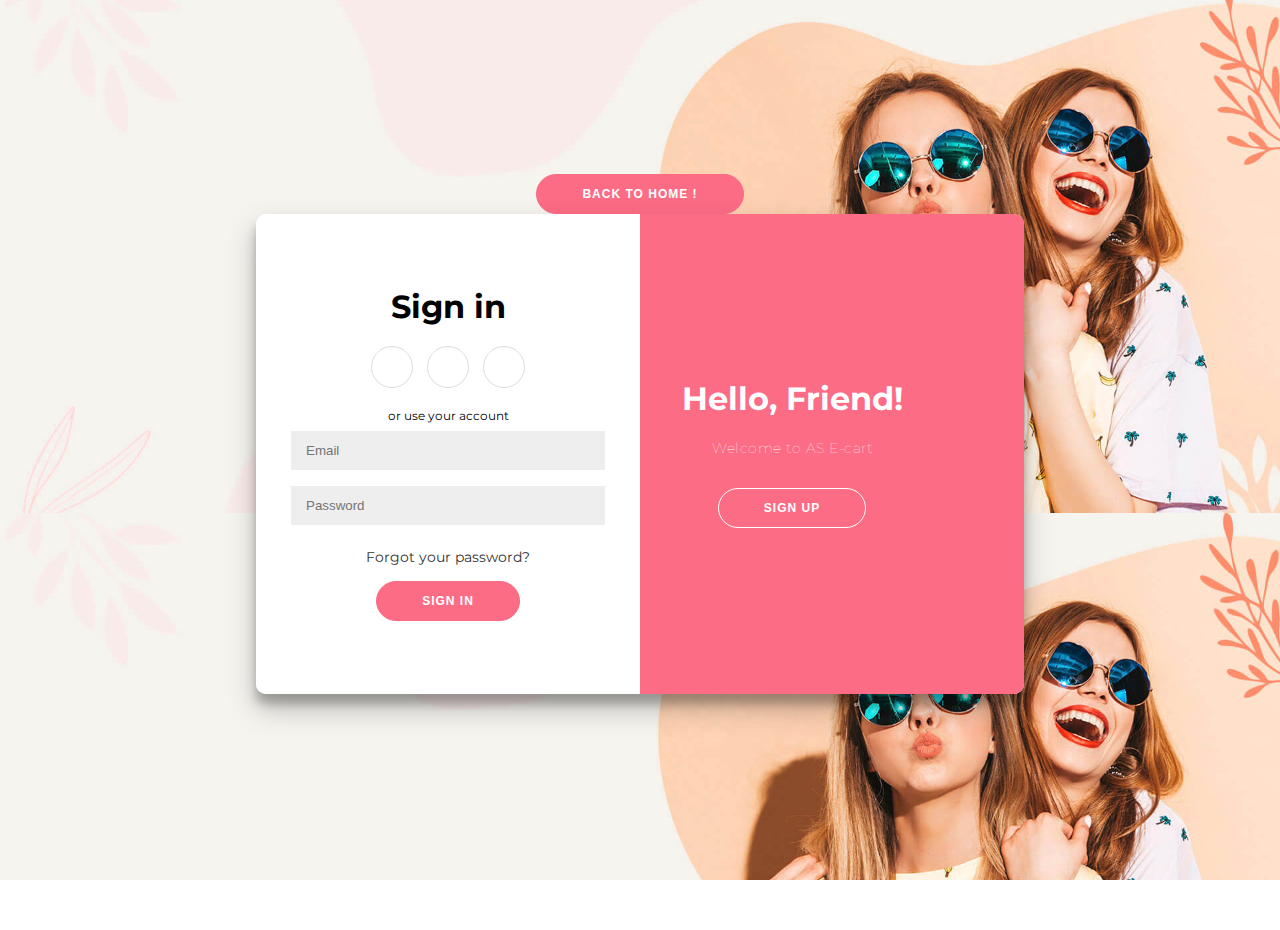
<file: account.html>
<!DOCTYPE html>
<html lang="en">
  <head>
    <meta charset="UTF-8" />
    <meta name="viewport" content="width=device-width, initial-scale=1.0" />
    <title>AS E-cart-Accounts</title>
    <link rel="stylesheet" href="account.css" />
  </head>
  <body>
	
    <div class="container_box">
		<h1><a href="index.html"><button>Back to Home !</button></a></h1>
      <div class="container" id="container">
        <div class="form-container sign-up-container">
          <form action="#">
            <h1>Create Account</h1>
            <div class="social-container">
              <a href="#" class="social"><i class="fab fa-facebook-f"></i></a>
              <a href="#" class="social"
                ><i class="fab fa-google-plus-g"></i
              ></a>
              <a href="#" class="social"><i class="fab fa-linkedin-in"></i></a>
            </div>
            <span>or use your email for registration</span>
            <input type="text" placeholder="Name" />
            <input type="email" placeholder="Email" />
            <input type="password" placeholder="Password" />
            <button>Sign Up</button>
          </form>
        </div>
        <div class="form-container sign-in-container">
          <form action="#">
            <h1>Sign in</h1>
            <div class="social-container">
              <a href="#" class="social"><i class="fab fa-facebook-f"></i></a>
              <a href="#" class="social"
                ><i class="fab fa-google-plus-g"></i
              ></a>
              <a href="#" class="social"><i class="fab fa-linkedin-in"></i></a>
            </div>
            <span>or use your account</span>
            <input type="email" placeholder="Email" />
            <input type="password" placeholder="Password" />
            <a href="#">Forgot your password?</a>
            <button>Sign In</button>
          </form>
        </div>
        <div class="overlay-container">
          <div class="overlay">
            <div class="overlay-panel overlay-left">
              <h1>Welcome Back!</h1>
              <p>
               Thanks for connecting with us.
              </p>
              <button class="ghost" id="signIn">Sign In</button>
            </div>
            <div class="overlay-panel overlay-right">
              <h1>Hello, Friend!</h1>
              <p>Welcome to AS E-cart</p>
              <button class="ghost" id="signUp">Sign Up</button>
            </div>
          </div>
        </div>
      </div>
    </div>

    <script>
      const signUpButton = document.getElementById("signUp");
      const signInButton = document.getElementById("signIn");
      const container = document.getElementById("container");

      signUpButton.addEventListener("click", () => {
        container.classList.add("right-panel-active");
      });

      signInButton.addEventListener("click", () => {
        container.classList.remove("right-panel-active");
      });
    </script>
  </body>
</html>
</file>
<file: account.css>
@import url('https://fonts.googleapis.com/css?family=Montserrat:400,800');

* {
padding: 0;
margin: 0;
}
button:hover{
	border: 2px solid #fc6c85;
	background-color: white;
	color: black;

}
.container_box {
	background-image: url(banner-1.jpg);
   background-size: contain;
	display: flex;
	justify-content: center;
	align-items: center;
	flex-direction: column;
	font-family: 'Montserrat', sans-serif;
	height: 100vh;
	margin: -20px 0 50px;
}

h1 {
	font-weight: bold;
	margin: 0;
}

h2 {
	text-align: center;
}

p {
	font-size: 14px;
	font-weight: 100;
	line-height: 20px;
	letter-spacing: 0.5px;
	margin: 20px 0 30px;
}

span {
	font-size: 12px;
}

a {
	color: #333;
	font-size: 14px;
	text-decoration: none;
	margin: 15px 0;
}


button {
	border-radius: 20px;
	border: 1px solid #fc6c85;
	background-color: #fc6c85;
	color: #FFFFFF;
	font-size: 12px;
	font-weight: bold;
	padding: 12px 45px;
	letter-spacing: 1px;
	text-transform: uppercase;
	transition: transform 80ms ease-in;
}

button:active {
	transform: scale(0.95);
}

button:focus {
	outline: none;
}

button.ghost {
	background-color: transparent;
	border-color: #FFFFFF;
}

form {
	background-color: #FFFFFF;
	display: flex;
	align-items: center;
	justify-content: center;
	flex-direction: column;
	padding: 0 50px;
	height: 100%;
	text-align: center;
}

input {
	background-color: #eee;
	border: none;
	padding: 12px 15px;
	margin: 8px 0;
	width: 100%;
}

.container {
	background-color: #fff;
	border-radius: 10px;
  	box-shadow: 0 14px 28px rgba(0,0,0,0.25), 
			0 10px 10px rgba(0,0,0,0.22);
	position: relative;
	overflow: hidden;
	width: 768px;
	max-width: 100%;
	min-height: 480px;
}

.form-container {
	position: absolute;
	top: 0;
	height: 100%;
	transition: all 0.6s ease-in-out;
}

.sign-in-container {
	left: 0;
	width: 50%;
	z-index: 2;
}

.container.right-panel-active .sign-in-container {
	transform: translateX(100%);
}

.sign-up-container {
	left: 0;
	width: 50%;
	opacity: 0;
	z-index: 1;
}

.container.right-panel-active .sign-up-container {
	transform: translateX(100%);
	opacity: 1;
	z-index: 5;
	animation: show 0.6s;
}

@keyframes show {
	0%, 49.99% {
		opacity: 0;
		z-index: 1;
	}
	
	50%, 100% {
		opacity: 1;
		z-index: 5;
	}
}

.overlay-container {
	position: absolute;
	top: 0;
	left: 50%;
	width: 50%;
	height: 100%;
	overflow: hidden;
	transition: transform 0.6s ease-in-out;
	z-index: 100;
}

.container.right-panel-active .overlay-container{
	transform: translateX(-100%);
}

.overlay {
	background: #fc6c85;
	background: -webkit-linear-gradient(to right, #fc6c85, #fc6c85);
	background: linear-gradient(to right, #fc6c85, #fc6c85);
	background-repeat: no-repeat;
	background-size: cover;
	background-position: 0 0;
	color: #FFFFFF;
	position: relative;
	left: -100%;
	height: 100%;
	width: 200%;
  	transform: translateX(0);
	transition: transform 0.6s ease-in-out;
}

.container.right-panel-active .overlay {
  	transform: translateX(50%);
}

.overlay-panel {
	position: absolute;
	display: flex;
	align-items: center;
	justify-content: center;
	flex-direction: column;
	padding: 0 40px;
	text-align: center;
	top: 0;
	height: 100%;
	width: 50%;
	transform: translateX(0);
	transition: transform 0.6s ease-in-out;
}

.overlay-left {
	transform: translateX(-20%);
}

.container.right-panel-active .overlay-left {
	transform: translateX(0);
}

.overlay-right {
	right: 0;
	transform: translateX(0);
}

.container.right-panel-active .overlay-right {
	transform: translateX(20%);
}

.social-container {
	margin: 20px 0;
}

.social-container a {
	border: 1px solid #DDDDDD;
	border-radius: 50%;
	display: inline-flex;
	justify-content: center;
	align-items: center;
	margin: 0 5px;
	height: 40px;
	width: 40px;
}
</file>
